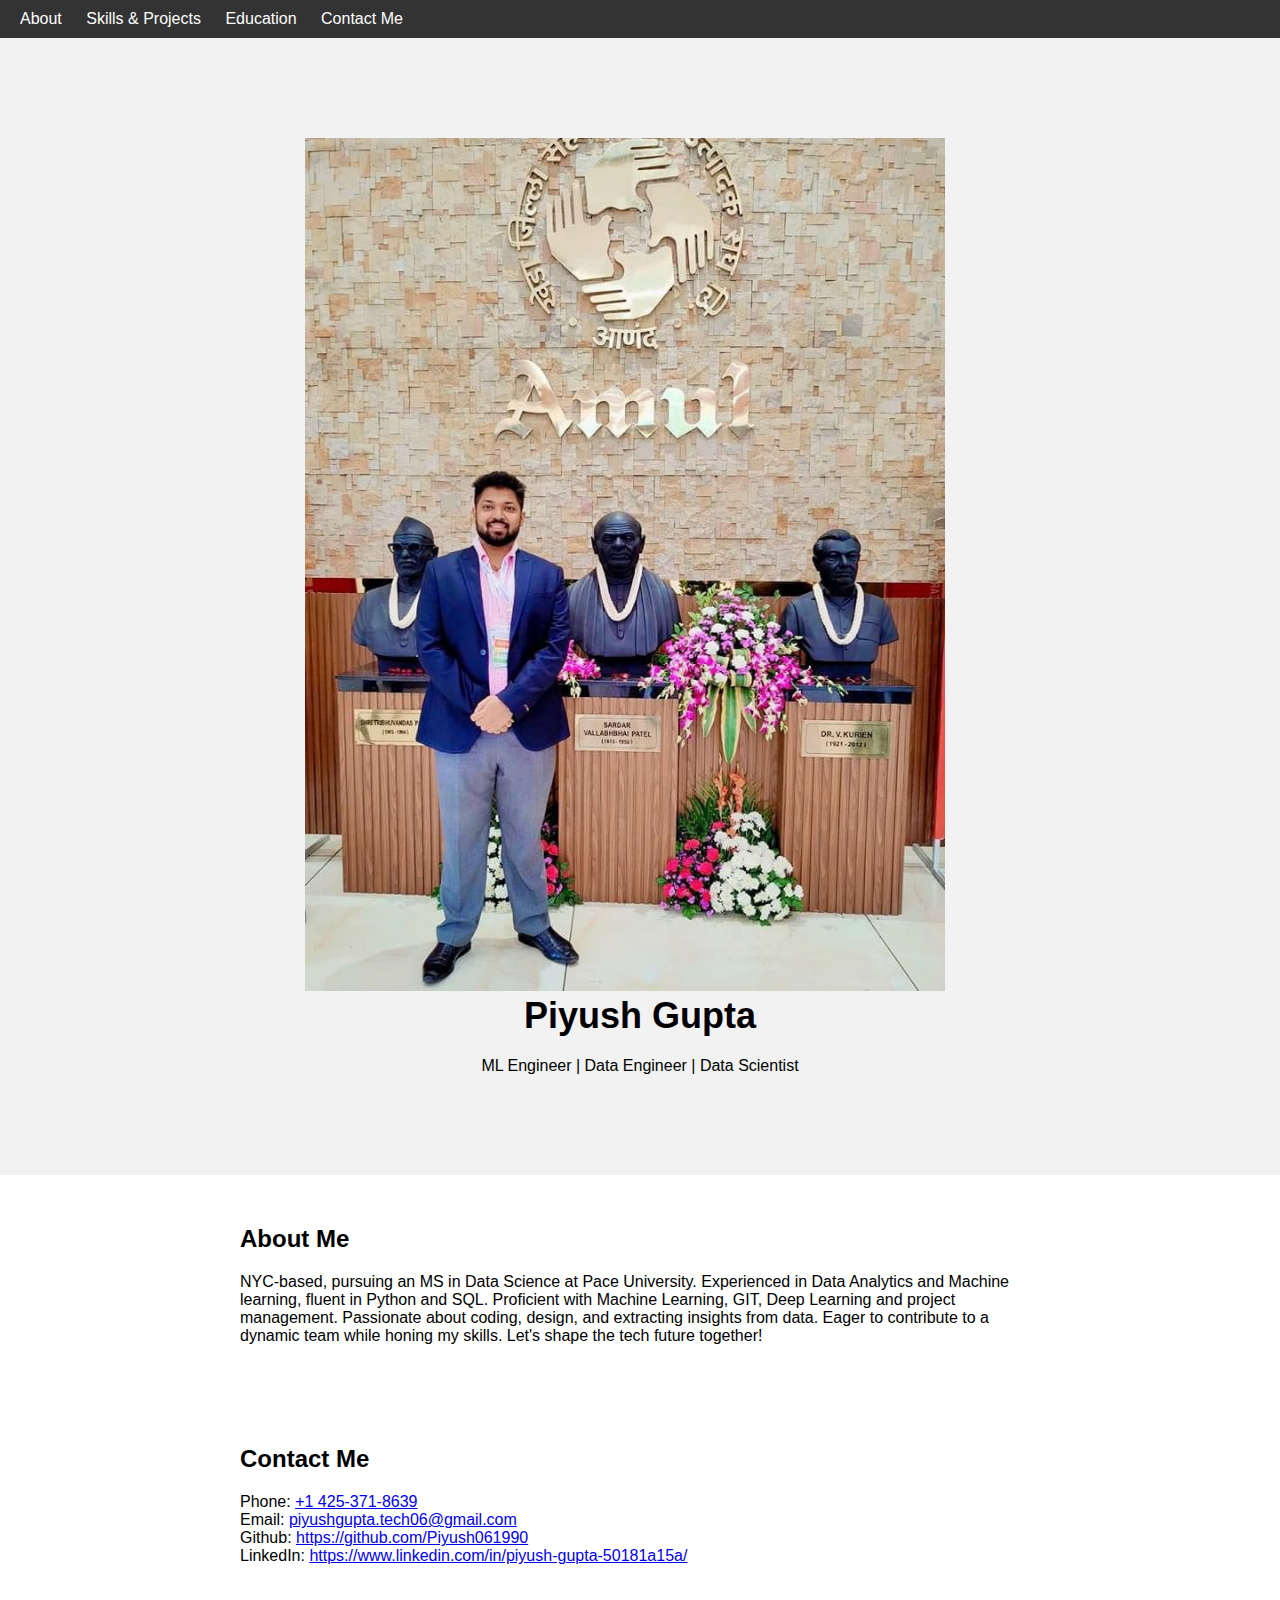
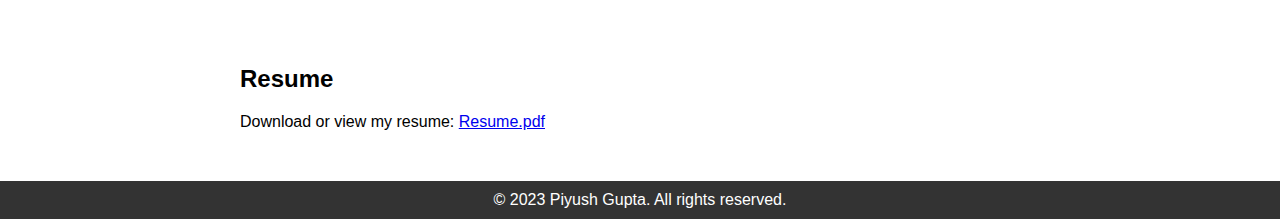
<file: index.html>
<!DOCTYPE html>
<html lang="en">
<head>
    <meta charset="UTF-8">
    <meta name="viewport" content="width=device-width, initial-scale=1.0">
    <title>Portfolio - Your Name</title>
    <link rel="stylesheet" href="style.css">
</head>
<body>
<header>
    <nav>
        <ul>
            <li><a href="#about">About</a></li>
            <li><a href="skills.html">Skills & Projects</a></li>
            <li><a href="education.html">Education</a></li>
            <li><a href="#contact">Contact Me</a></li>
        </ul>
    </nav>
</header>

<section id="hero">
    <div class="hero-content">
        <img src="profile.jpg" alt="Profile Pic" class="profile-photo">
        <div class="profile-info">
            <h1>Piyush Gupta</h1>
            <p>ML Engineer | Data Engineer | Data Scientist</p>
        </div>
    </div>
</section>

<section id="about">
    <div class="container">
        <h2>About Me</h2>
        <p>NYC-based, pursuing an MS in Data Science at Pace University. Experienced in Data Analytics and Machine learning, fluent in Python and SQL. Proficient with Machine Learning, GIT, Deep Learning and project management. Passionate about coding, design, and extracting insights from data. Eager to contribute to a dynamic team while honing my skills. Let's shape the tech future together!</p>
    </div>
</section>

<section id="contact">
    <div class="container">
        <h2>Contact Me</h2>
        <p>Phone: <a href="Mobile">+1 425-371-8639</a></p>
        <p>Email: <a href="piyushgupta.tech06@gmail.com">piyushgupta.tech06@gmail.com</a></p>
        <p>Github: <a href="https://github.com/Piyush061990">https://github.com/Piyush061990</a></p>
        <p>LinkedIn: <a href="https://www.linkedin.com/in/piyush-gupta-50181a15a/">https://www.linkedin.com/in/piyush-gupta-50181a15a/</a></p>
    </div>
</section>

<section id="resume">
    <div class="container">
        <h2>Resume</h2>
        <p>Download or view my resume: <a href="resume.pdf" target="_blank">Resume.pdf</a></p>
    </div>
</section>

<footer>
    <p>&copy; 2023 Piyush Gupta. All rights reserved.</p>
</footer>
</body>
</html>
</file>
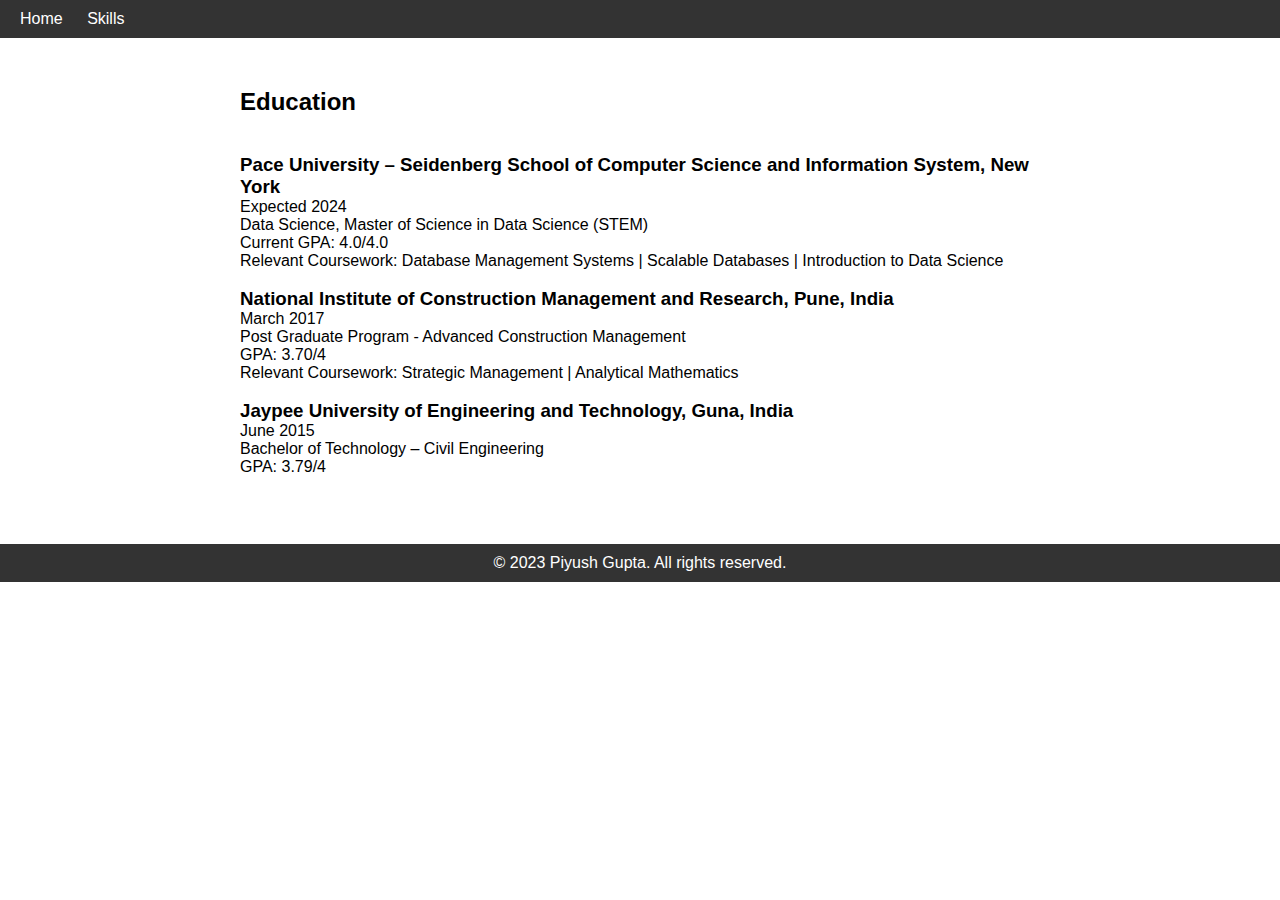
<file: education.html>
<!DOCTYPE html>
<html lang="en">
<head>
    <meta charset="UTF-8">
    <meta name="viewport" content="width=device-width, initial-scale=1.0">
    <title>Education - Your Name</title>
    <link rel="stylesheet" href="style.css">
</head>
<body>
<header>
    <nav>
        <ul>
            <li><a href="index.html">Home</a></li>
            <li><a href="skills.html">Skills</a></li>
        </ul>
    </nav>
</header>

<section id="education">
    <div class="container">
        <h2>Education</h2>
        <br>
        <h3>Pace University – Seidenberg School of Computer Science and Information System, New York</h3>
        <p>
            Expected 2024<br>
            Data Science, Master of Science in Data Science (STEM)<br>
            Current GPA: 4.0/4.0<br>
            Relevant Coursework: Database Management Systems | Scalable Databases | Introduction to Data Science
        </p>
        <br>

        <h3>National Institute of Construction Management and Research, Pune, India</h3>
        <p>
            March 2017<br>
            Post Graduate Program - Advanced Construction Management<br>
            GPA: 3.70/4<br>
            Relevant Coursework: Strategic Management | Analytical Mathematics
        </p>
        <br>

        <h3>Jaypee University of Engineering and Technology, Guna, India</h3>
        <p>
            June 2015<br>
            Bachelor of Technology – Civil Engineering<br>
            GPA: 3.79/4
        </p>
        <br>
    </div>
</section>

<footer>
    <p>&copy; 2023 Piyush Gupta. All rights reserved.</p>
</footer>
</body>
</html>
</file>
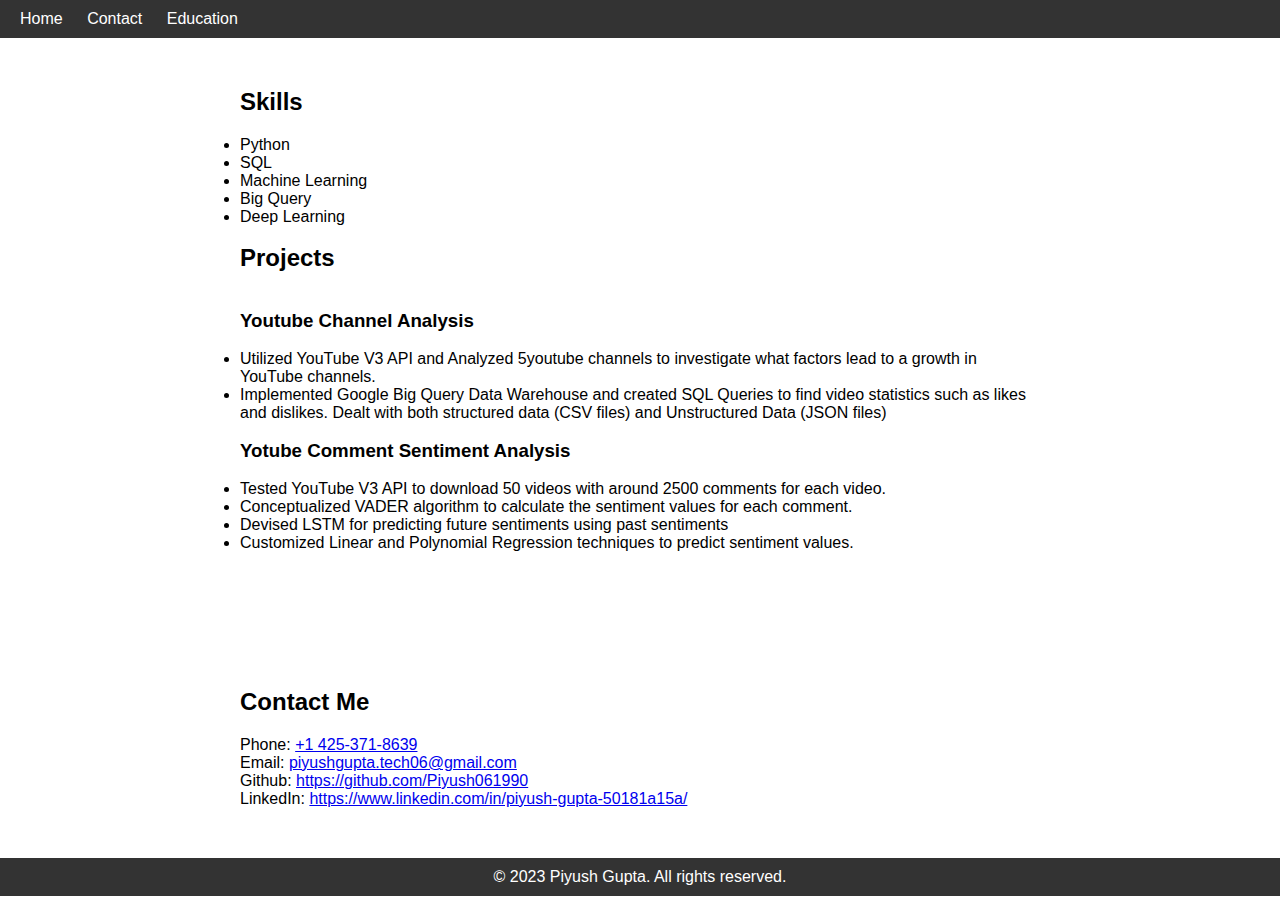
<file: skills.html>
<!DOCTYPE html>
<html lang="en">
<head>
    <meta charset="UTF-8">
    <meta name="viewport" content="width=device-width, initial-scale=1.0">
    <title>Skills - Your Name</title>
    <link rel="stylesheet" href="style.css">
</head>
<body>
<header>
    <nav>
        <ul>
            <li><a href="index.html">Home</a></li>
            <li><a href="#contact">Contact</a></li>
            <li><a href="education.html">Education</a></li>
        </ul>
    </nav>
</header>

<section id="skills">
    <div class="container">
        <h2>Skills</h2>
        <ul>
            <li>Python</li>
            <li>SQL</li>
            <li>Machine Learning</li>
            <li>Big Query</li>
            <li>Deep Learning</li>
            <!-- Add more skills as needed -->
        </ul>
        <br>

        <h2>Projects</h2>
        <br>
        <h3>Youtube Channel Analysis</h3>
        <br>
        <p>
            <li>Utilized YouTube V3 API and Analyzed 5youtube channels to investigate what factors lead to a growth in YouTube channels.</li>
            <li>Implemented Google Big Query Data Warehouse and created SQL Queries to find video statistics such as likes and dislikes. Dealt with both structured data (CSV files) and Unstructured Data (JSON files)</li>
        </p>
        <br>
        <h3>Yotube Comment Sentiment Analysis</h3>
        <br>
        <p>
            <li>Tested YouTube V3 API to download 50 videos with around 2500 comments for each video.</li>
            <li>Conceptualized VADER algorithm to calculate the sentiment values for each comment.</li>
            <li>Devised LSTM for predicting future sentiments using past sentiments</li>
            <li>Customized Linear and Polynomial Regression techniques to predict sentiment values.</li>
        </p>
        <!-- Add more projects as needed -->
    </div>
    <br>
</section>

<br>

<section id="contact">
    <div class="container">
        <h2>Contact Me</h2>
        <p>Phone: <a href="Mobile">+1 425-371-8639</a></p>
        <p>Email: <a href="piyushgupta.tech06@gmail.com">piyushgupta.tech06@gmail.com</a></p>
        <p>Github: <a href="https://github.com/Piyush061990">https://github.com/Piyush061990</a></p>
        <p>LinkedIn: <a href="https://www.linkedin.com/in/piyush-gupta-50181a15a/">https://www.linkedin.com/in/piyush-gupta-50181a15a/</a></p>
    </div>
</section>

<footer>
    <p>&copy; 2023 Piyush Gupta. All rights reserved.</p>
</footer>
</body>
</html>
</file>
<file: style.css>
/* Reset default margin and padding */
* {
    margin: 0;
    padding: 0;
}

/* Apply basic styling to body and headers */
body {
    font-family: Arial, sans-serif;
}

h1, h2 {
    margin-bottom: 20px;
}

/* Styling for header and navigation */
header {
    background-color: #333;
    padding: 10px;
}

nav ul {
    list-style-type: none;
}

nav ul li {
    display: inline;
}

nav ul li a {
    color: #fff;
    text-decoration: none;
    padding: 10px;
}

/* Styling for hero section */
#hero {
    background-color: #f2f2f2;
    padding: 100px 0;
    text-align: center;
}

.hero-content h1 {
    font-size: 36px;
    margin-bottom: 20px;
}

/* Styling for other sections */
.container {
    max-width: 800px;
    margin: 0 auto;
    padding: 50px 20px;
}

/* Styling for footer */
footer {
    background-color: #333;
    color: #fff;
    text-align: center;
    padding: 10px;
}
.profile-photo {
    width: 50%;
    height: 20%;
    margin-right: 30px;
}
</file>
